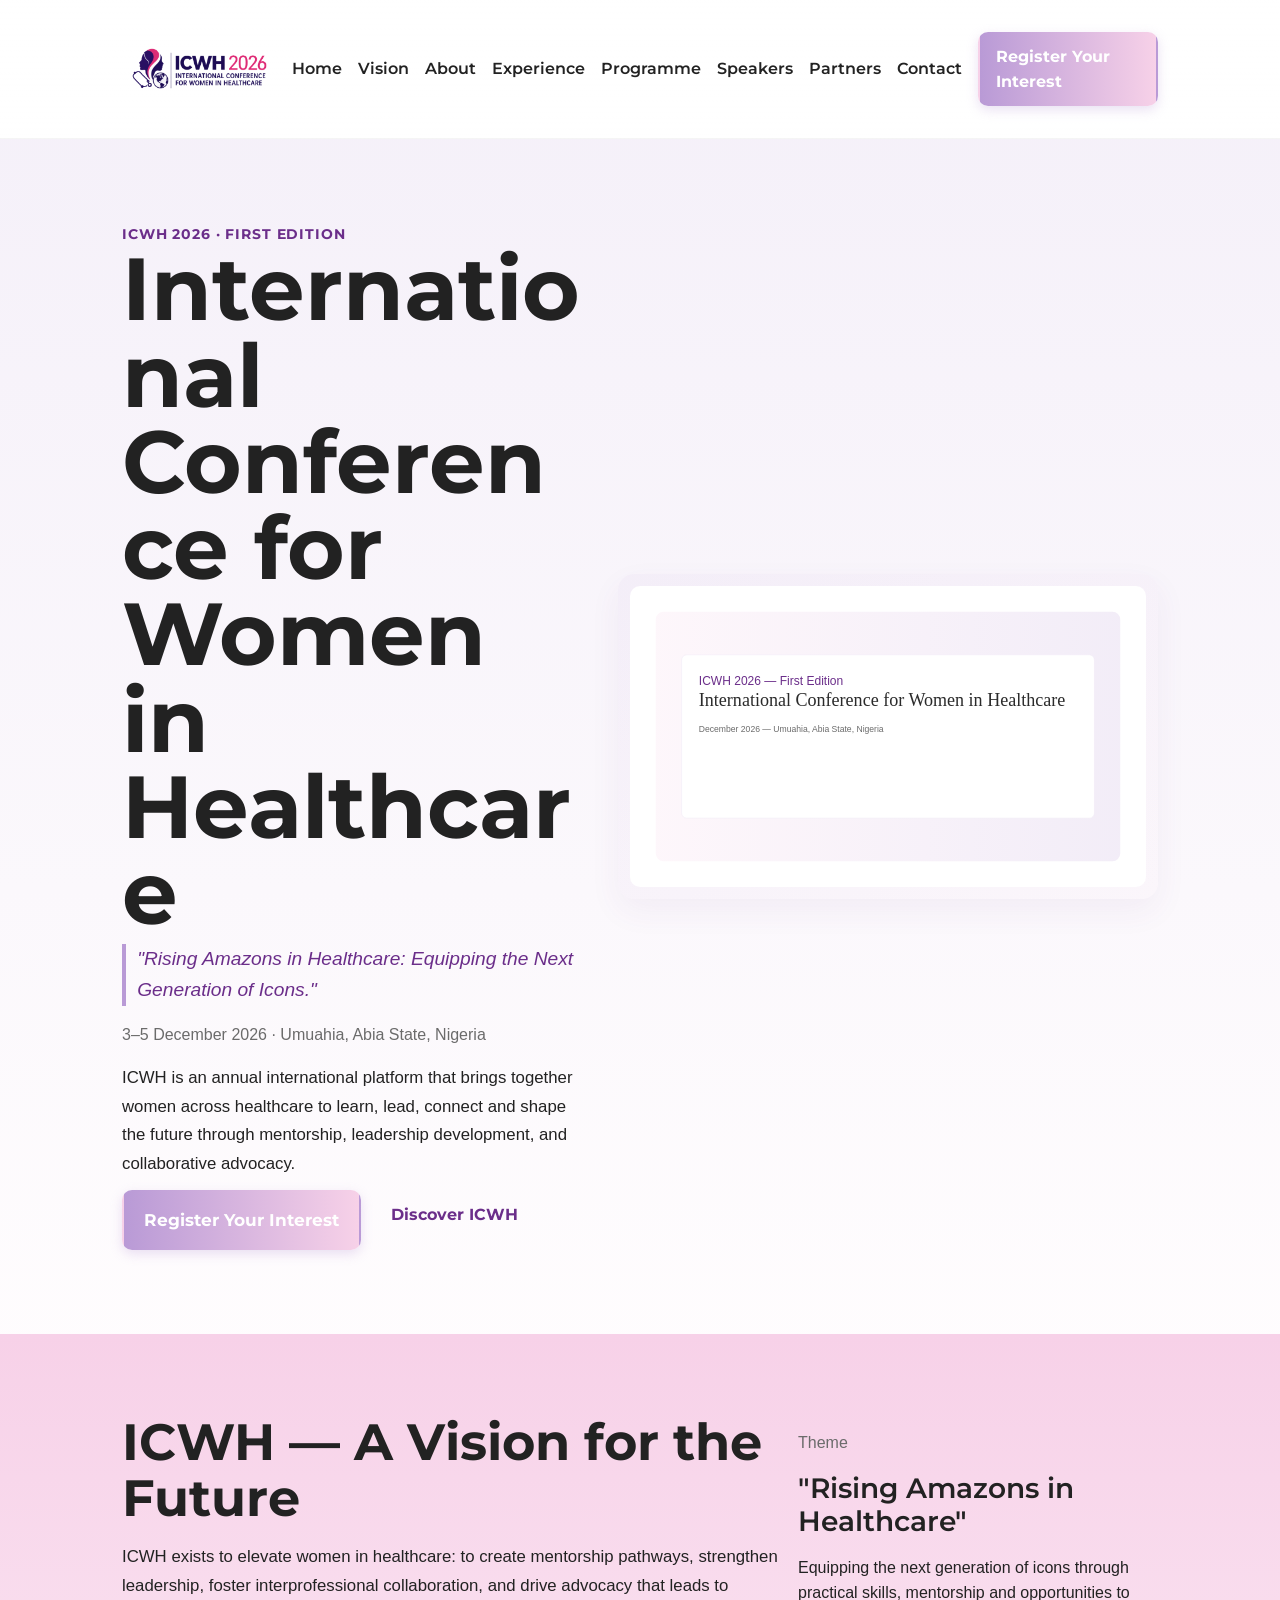
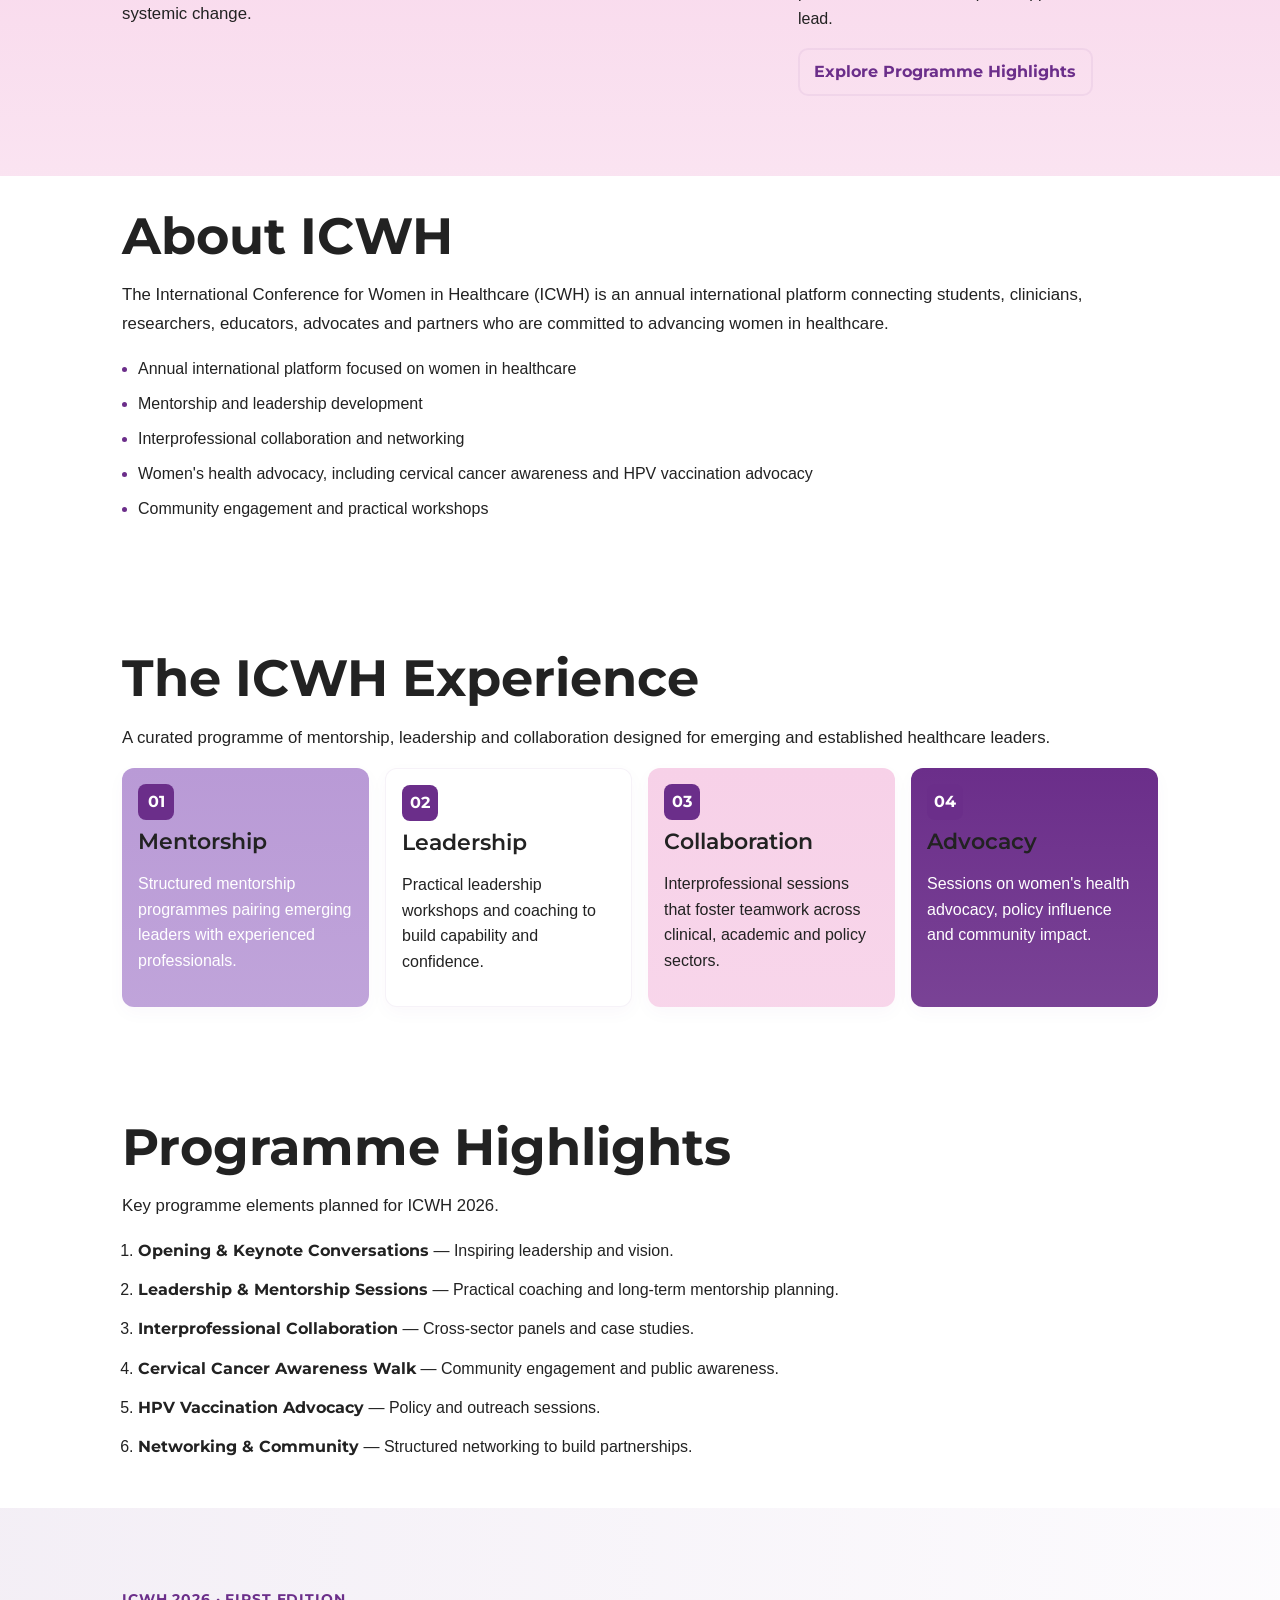
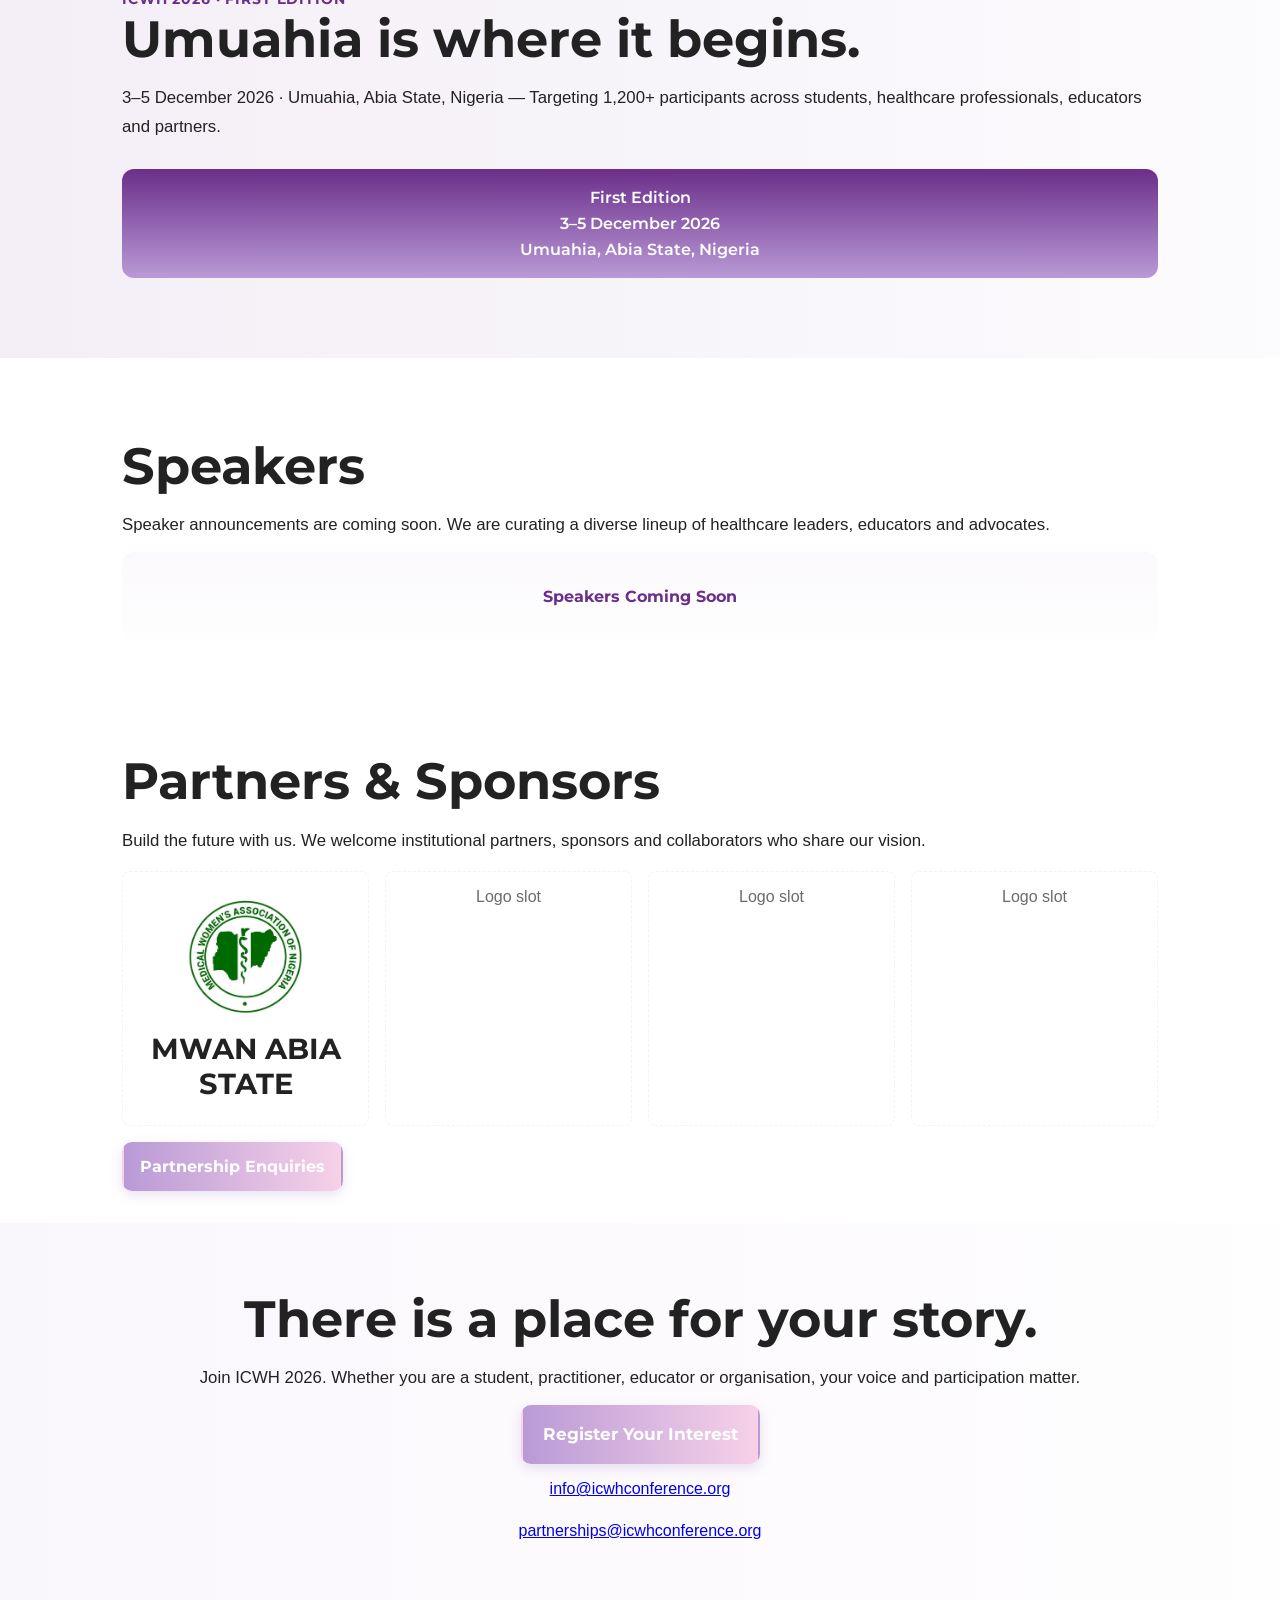
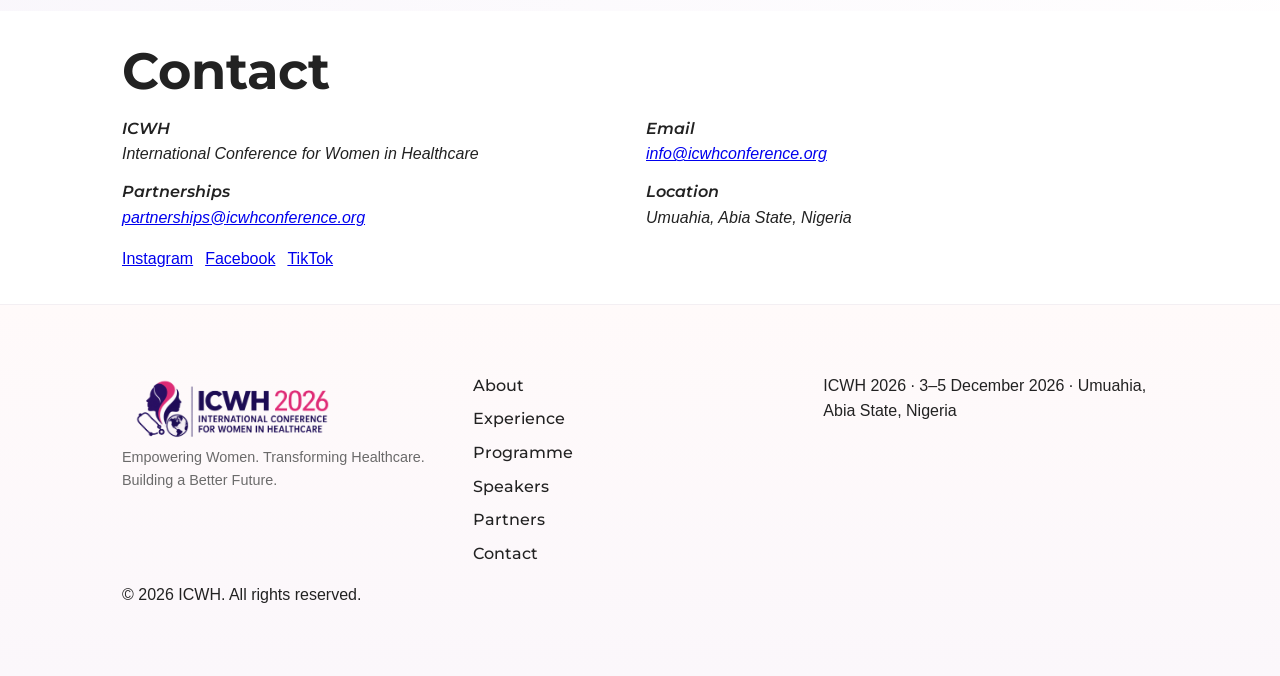
<file: index.html>
<!doctype html>
<html lang="en">
<head>
  <meta charset="utf-8" />
  <title>ICWH — International Conference for Women in Healthcare</title>
  <meta name="description" content="International Conference for Women in Healthcare — ICWH 2026: Rising Amazons in Healthcare. 3–5 December 2026 · Umuahia, Abia State, Nigeria. Registration and more." />
  <meta name="viewport" content="width=device-width,initial-scale=1" />
  <meta name="theme-color" content="#B99AD6" />

  <!-- Open Graph -->
  <meta property="og:title" content="ICWH — International Conference for Women in Healthcare" />
  <meta property="og:description" content="ICWH — Rising Amazons in Healthcare: Equipping the Next Generation of Icons. ICWH 2026 — First Edition, 3–5 December 2026, Umuahia, Nigeria." />
  <meta property="og:url" content="https://icwhconference.org/" />
  <meta property="og:type" content="website" />
  <meta property="og:image" content="/assets/images/og-placeholder.svg" />

  <link rel="icon" href="/assets/icons/favicon.svg" />
  <link href="https://fonts.googleapis.com/css2?family=Montserrat:wght@400;500;600;700;800&display=swap" rel="stylesheet">
  <link rel="stylesheet" href="/style.css">
</head>
<body>
  <header class="site-header">
    <nav class="nav container" aria-label="Main navigation">
      <a class="brand" href="/" aria-label="ICWH home">
        <img
          class="icwh-logo"
          src="/assets/images/ICWH Logo.png"
          alt="ICWH 2026 — International Conference for Women in Healthcare"
        />
      </a>

      <button class="nav-toggle" aria-controls="primary-navigation" aria-expanded="false" aria-label="Open menu">
        <span class="hamburger" aria-hidden="true"></span>
      </button>

      <ul id="primary-navigation" class="nav-links" role="menubar">
        <li><a href="/#home" role="menuitem">Home</a></li>
        <li><a href="/#vision" role="menuitem">Vision</a></li>
        <li><a href="/#about" role="menuitem">About</a></li>
        <li><a href="/#experience" role="menuitem">Experience</a></li>
        <li><a href="/#programme" role="menuitem">Programme</a></li>
        <li><a href="/#speakers" role="menuitem">Speakers</a></li>
        <li><a href="/#partners" role="menuitem">Partners</a></li>
        <li><a href="/#contact" role="menuitem">Contact</a></li>
      </ul>

      <div class="nav-actions">
        <a class="btn primary" href="mailto:info@icwhconference.org">Register Your Interest</a>
      </div>
    </nav>
  </header>

  <main>
    <!-- HERO -->
    <section id="home" class="hero" aria-labelledby="hero-heading">
      <div class="container hero-grid">
        <div class="hero-text">
          <p class="eyebrow">ICWH 2026 · FIRST EDITION</p>
          <h1 id="hero-heading">International Conference for Women in Healthcare</h1>

          <p class="theme-quote">"Rising Amazons in Healthcare: Equipping the Next Generation of Icons."</p>

          <div class="hero-meta" aria-hidden="false">
            <span class="date">3–5 December 2026</span>
            <span class="sep">·</span>
            <span class="location">Umuahia, Abia State, Nigeria</span>
          </div>

          <p class="lead">ICWH is an annual international platform that brings together women across healthcare to learn, lead, connect and shape the future through mentorship, leadership development, and collaborative advocacy.</p>

          <div class="hero-ctas">
            <a class="btn primary large" href="mailto:info@icwhconference.org">Register Your Interest</a>
            <a class="btn secondary" href="#about">Discover ICWH</a>
          </div>
        </div>

        <div class="hero-visual" aria-hidden="true">
          <div class="visual-card">
            <svg class="hero-deco" width="640" height="420" viewBox="0 0 640 420" fill="none" xmlns="http://www.w3.org/2000/svg" aria-hidden="true">
              <defs>
                <linearGradient id="g1" x1="0" x2="1">
                  <stop offset="0" stop-color="#F7D1E8"/>
                  <stop offset="1" stop-color="#B99AD6"/>
                </linearGradient>
              </defs>
              <rect x="0" y="0" width="640" height="420" rx="18" fill="url(#g1)" />
            </svg>
            <img src="/assets/images/hero-placeholder.svg" alt="Decorative conference visual" />
          </div>
        </div>
      </div>
    </section>

    <!-- VISION -->
    <section id="vision" class="section vision">
      <div class="container">
        <div class="vision-grid">
          <div class="vision-body">
            <h2 class="section-title">ICWH — A Vision for the Future</h2>
            <p class="lead">ICWH exists to elevate women in healthcare: to create mentorship pathways, strengthen leadership, foster interprofessional collaboration, and drive advocacy that leads to systemic change.</p>
          </div>

          <div class="vision-cta">
            <p class="muted">Theme</p>
            <h3>"Rising Amazons in Healthcare"</h3>
            <p>Equipping the next generation of icons through practical skills, mentorship and opportunities to lead.</p>
            <a class="btn ghost" href="#programme">Explore Programme Highlights</a>
          </div>
        </div>
      </div>
    </section>

    <!-- ABOUT -->
    <section id="about" class="section container">
      <h2 class="section-title">About ICWH</h2>
      <p class="lead">The International Conference for Women in Healthcare (ICWH) is an annual international platform connecting students, clinicians, researchers, educators, advocates and partners who are committed to advancing women in healthcare.</p>

      <ul class="about-list">
        <li>Annual international platform focused on women in healthcare</li>
        <li>Mentorship and leadership development</li>
        <li>Interprofessional collaboration and networking</li>
        <li>Women's health advocacy, including cervical cancer awareness and HPV vaccination advocacy</li>
        <li>Community engagement and practical workshops</li>
      </ul>
    </section>

    <!-- EXPERIENCE CARDS -->
    <section id="experience" class="section pale">
      <div class="container">
        <h2 class="section-title">The ICWH Experience</h2>
        <p class="lead">A curated programme of mentorship, leadership and collaboration designed for emerging and established healthcare leaders.</p>

        <div class="experience-cards">
          <article class="feature card lilac">
            <div class="card-index">01</div>
            <h3>Mentorship</h3>
            <p>Structured mentorship programmes pairing emerging leaders with experienced professionals.</p>
          </article>

          <article class="feature card white">
            <div class="card-index">02</div>
            <h3>Leadership</h3>
            <p>Practical leadership workshops and coaching to build capability and confidence.</p>
          </article>

          <article class="feature card pink">
            <div class="card-index">03</div>
            <h3>Collaboration</h3>
            <p>Interprofessional sessions that foster teamwork across clinical, academic and policy sectors.</p>
          </article>

          <article class="feature card purple">
            <div class="card-index">04</div>
            <h3>Advocacy</h3>
            <p>Sessions on women's health advocacy, policy influence and community impact.</p>
          </article>
        </div>
      </div>
    </section>

    <!-- PROGRAMME HIGHLIGHTS -->
    <section id="programme" class="section container">
      <h2 class="section-title">Programme Highlights</h2>
      <p class="lead">Key programme elements planned for ICWH 2026.</p>

      <ol class="programme-list">
        <li><strong>Opening & Keynote Conversations</strong> — Inspiring leadership and vision.</li>
        <li><strong>Leadership & Mentorship Sessions</strong> — Practical coaching and long-term mentorship planning.</li>
        <li><strong>Interprofessional Collaboration</strong> — Cross-sector panels and case studies.</li>
        <li><strong>Cervical Cancer Awareness Walk</strong> — Community engagement and public awareness.</li>
        <li><strong>HPV Vaccination Advocacy</strong> — Policy and outreach sessions.</li>
        <li><strong>Networking & Community</strong> — Structured networking to build partnerships.</li>
      </ol>
    </section>

    <!-- FEATURED EDITION -->
    <section id="edition" class="section edition">
      <div class="container edition-grid">
        <div class="edition-body">
          <p class="eyebrow">ICWH 2026 · FIRST EDITION</p>
          <h2>Umuahia is where it begins.</h2>
          <p class="lead">
            3–5 December 2026 · Umuahia, Abia State, Nigeria — Targeting 1,200+ participants across students, healthcare professionals, educators and partners.
          </p>
        </div>

        <div class="edition-visual" aria-hidden="true">
          <div class="edition-card">
            <div class="tag">First Edition</div>
            <div class="meta">3–5 December 2026</div>
            <div class="meta">Umuahia, Abia State, Nigeria</div>
          </div>
        </div>
      </div>
    </section>

    <!-- SPEAKERS -->
    <section id="speakers" class="section pale">
      <div class="container">
        <h2 class="section-title">Speakers</h2>
        <p class="lead">Speaker announcements are coming soon. We are curating a diverse lineup of healthcare leaders, educators and advocates.</p>

        <div class="speakers-coming">
          <div class="speaker-placeholder">Speakers Coming Soon</div>
        </div>
      </div>
    </section>

    <!-- PARTNERS -->
    <section id="partners" class="section container">
      <h2 class="section-title">Partners & Sponsors</h2>
      <p class="lead">Build the future with us. We welcome institutional partners, sponsors and collaborators who share our vision.</p>

      <div class="partners-grid" aria-hidden="false">
        <div class="partner-slot">
          <a href="https://www.mwan.org/abia/" target="_blank" rel="noopener noreferrer" class="partner-logo">
            <img src="/assets/images/MWAN Logo.jpg" alt="MWAN Abia State logo" />
          </a>
          <p class="partner-name">MWAN Abia State</p>
        </div>
        <div class="logo-slot">Logo slot</div>
        <div class="logo-slot">Logo slot</div>
        <div class="logo-slot">Logo slot</div>
      </div>

      <div class="partner-cta">
        <a class="btn primary" href="mailto:partnerships@icwhconference.org">Partnership Enquiries</a>
      </div>
    </section>

    <!-- REGISTRATION CTA -->
    <section id="register" class="section registration">
      <div class="container registration-inner">
        <h2 class="section-title">There is a place for your story.</h2>
        <p class="lead">Join ICWH 2026. Whether you are a student, practitioner, educator or organisation, your voice and participation matter.</p>
        <a class="btn primary large" href="mailto:info@icwhconference.org?subject=ICWH%202026%20Registration%20Interest">Register Your Interest</a>

        <div class="contacts">
          <a href="mailto:info@icwhconference.org">info@icwhconference.org</a>
          <a href="mailto:partnerships@icwhconference.org">partnerships@icwhconference.org</a>
        </div>
      </div>
    </section>

    <!-- CONTACT -->
    <section id="contact" class="section container">
      <h2 class="section-title">Contact</h2>
      <address class="contact-grid">
        <div>
          <strong>ICWH</strong>
          <div>International Conference for Women in Healthcare</div>
        </div>

        <div>
          <strong>Email</strong>
          <div><a href="mailto:info@icwhconference.org">info@icwhconference.org</a></div>
        </div>

        <div>
          <strong>Partnerships</strong>
          <div><a href="mailto:partnerships@icwhconference.org">partnerships@icwhconference.org</a></div>
        </div>

        <div>
          <strong>Location</strong>
          <div>Umuahia, Abia State, Nigeria</div>
        </div>
      </address>

      <div class="socials">
        <a href="https://www.instagram.com/icwhconference/" target="_blank" rel="noopener noreferrer" aria-label="ICWH on Instagram">Instagram</a>
        <a href="https://www.facebook.com/share/18quudMGqV/" target="_blank" rel="noopener noreferrer" aria-label="ICWH on Facebook">Facebook</a>
        <a href="https://www.tiktok.com/@iwch2026" target="_blank" rel="noopener noreferrer" aria-label="ICWH on TikTok">TikTok</a>
      </div>
    </section>
  </main>

  <footer class="site-footer">
    <div class="container footer-grid">
      <div class="footer-brand">
        <img
          class="icwh-logo footer-logo"
          src="/assets/images/ICWH Logo.png"
          alt="ICWH 2026 — International Conference for Women in Healthcare"
        />
        <div>
          <div class="tagline">
            Empowering Women. Transforming Healthcare. Building a Better Future.
          </div>
        </div>
      </div>

      <nav class="footer-nav" aria-label="Footer">
        <a href="/#about">About</a>
        <a href="/#experience">Experience</a>
        <a href="/#programme">Programme</a>
        <a href="/#speakers">Speakers</a>
        <a href="/#partners">Partners</a>
        <a href="/#contact">Contact</a>
      </nav>

      <div class="edition-note">
        ICWH 2026 · 3–5 December 2026 · Umuahia, Abia State, Nigeria
      </div>

      <div class="copyright">
        © 2026 ICWH. All rights reserved.
      </div>
    </div>
  </footer>

  <script src="/script.js"></script>
</body>
</html>
</file>
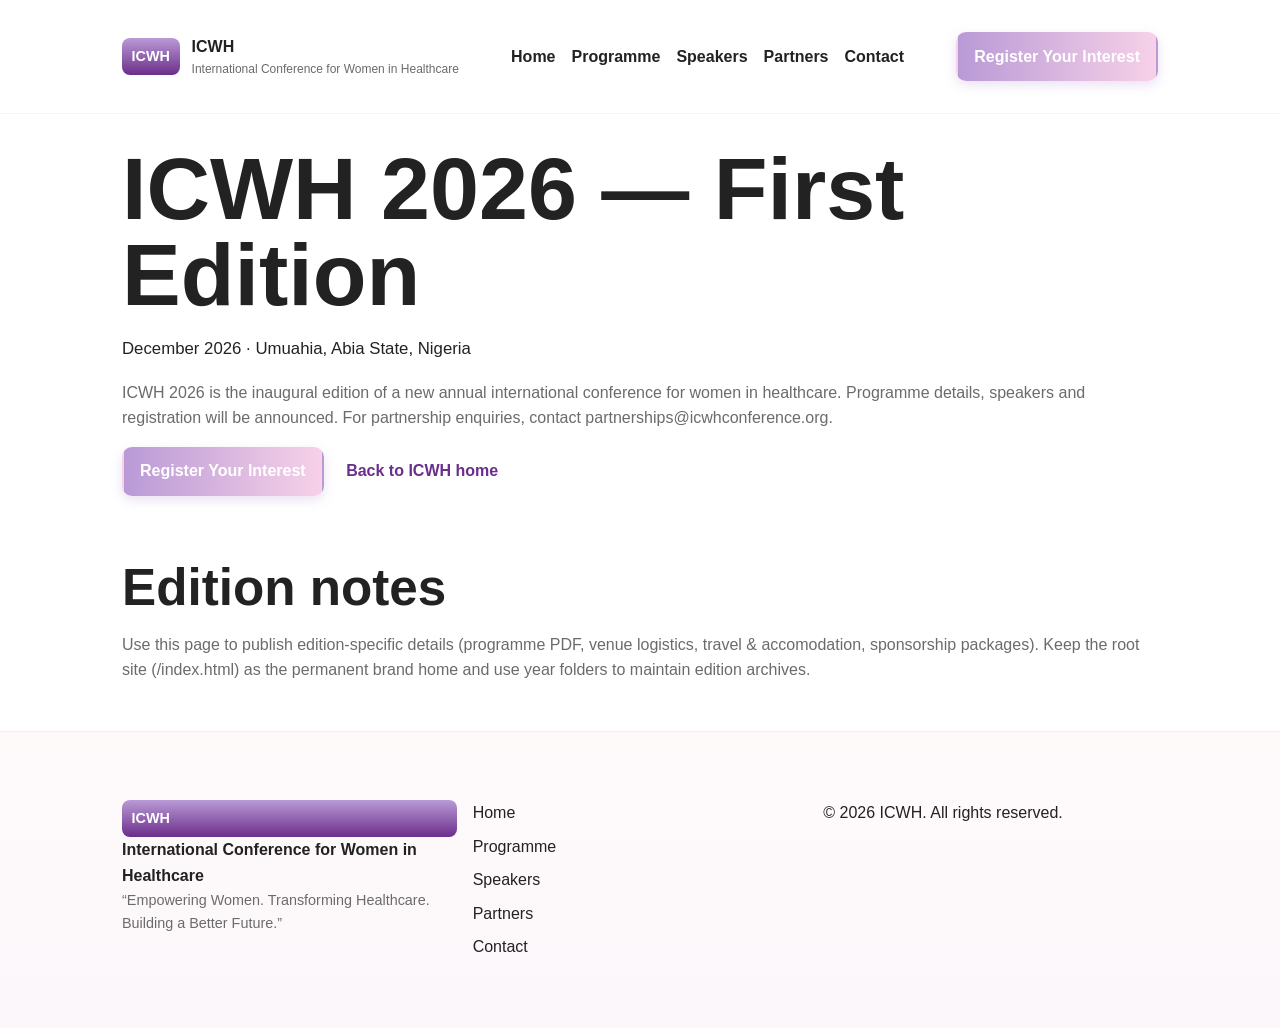
<file: 2026/index.html>
<!doctype html>
<html lang="en">
<head>
  <meta charset="utf-8" />
  <title>ICWH 2026 — First Edition | ICWH</title>
  <meta name="description" content="ICWH 2026 — First Edition. December 2026 — Umuahia, Abia State, Nigeria. Details and programme coming soon." />
  <meta name="viewport" content="width=device-width,initial-scale=1" />
  <link rel="icon" href="/assets/icons/favicon.svg" />
  <link href="https://fonts.googleapis.com/css2?family=DM+Sans:wght@300;400;700&family=Playfair+Display:wght@400;700&display=swap" rel="stylesheet">
  <link rel="stylesheet" href="../style.css">
</head>
<body>
  <header class="site-header">
    <nav class="nav container" aria-label="Edition navigation">
      <a class="brand" href="/" aria-label="ICWH home">
        <div class="logo-mark" aria-hidden="true">ICWH</div>
        <div class="brand-text">
          <span class="brand-title">ICWH</span>
          <span class="brand-sub">International Conference for Women in Healthcare</span>
        </div>
      </a>

      <button class="nav-toggle" aria-controls="primary-navigation" aria-expanded="false" aria-label="Open menu">
        <span class="hamburger"></span>
      </button>

      <ul id="primary-navigation" class="nav-links" role="menubar">
        <li><a href="/">Home</a></li>
        <li><a href="/">Programme</a></li>
        <li><a href="/">Speakers</a></li>
        <li><a href="/">Partners</a></li>
        <li><a href="/">Contact</a></li>
      </ul>

      <div class="nav-actions">
        <a class="btn primary" href="mailto:info@icwhconference.org">Register Your Interest</a>
      </div>
    </nav>
  </header>

  <main>
    <section class="section container">
      <h1>ICWH 2026 — First Edition</h1>
      <p class="lead">December 2026 &middot; Umuahia, Abia State, Nigeria</p>

      <p class="muted">ICWH 2026 is the inaugural edition of a new annual international conference for women in healthcare. Programme details, speakers and registration will be announced. For partnership enquiries, contact partnerships@icwhconference.org.</p>

      <div class="edition-ctas">
        <a class="btn primary" href="mailto:info@icwhconference.org">Register Your Interest</a>
        <a class="btn secondary" href="/">Back to ICWH home</a>
      </div>
    </section>

    <section class="section container">
      <h2>Edition notes</h2>
      <p class="muted">Use this page to publish edition-specific details (programme PDF, venue logistics, travel & accomodation, sponsorship packages). Keep the root site (/index.html) as the permanent brand home and use year folders to maintain edition archives.</p>
    </section>
  </main>

  <footer class="site-footer">
    <div class="container footer-grid">
      <div class="footer-brand">
        <div class="logo-mark" aria-hidden="true">ICWH</div>
        <div>
          <strong>International Conference for Women in Healthcare</strong>
          <div class="tagline">“Empowering Women. Transforming Healthcare. Building a Better Future.”</div>
        </div>
      </div>

      <nav class="footer-nav" aria-label="Footer">
        <a href="/">Home</a>
        <a href="/">Programme</a>
        <a href="/">Speakers</a>
        <a href="/">Partners</a>
        <a href="/">Contact</a>
      </nav>

      <div class="copyright">© 2026 ICWH. All rights reserved.</div>
    </div>
  </footer>

  <script src="../script.js"></script>
</body>
</html>
</file>
<file: style.css>
/* ICWH Typography System — Montserrat (primary) + Arial (secondary) */

/* Mobile-first safety baseline and brand variables */
html{
  width:100%;
  overflow-x:hidden;
}
body{
  width:100%;
  margin:0;
  overflow-x:hidden;
  -webkit-font-smoothing:antialiased;
}
*, *::before, *::after{
  box-sizing:border-box;
}
img, svg, video, iframe{max-width:100%;height:auto;display:block}

:root{
  /* Typography */
  --font-primary: "Montserrat", Arial, sans-serif;
  --font-secondary: Arial, sans-serif;
  
  /* Colors */
  --color-lilac:#B99AD6;   /* Primary */
  --color-pink:#F7D1E8;    /* Supporting */
  --color-purple:#6B2E8A;  /* Accent */
  --white:#FFFFFF;
  --ink:#222;
  --muted:#6b6b6b;

  --radius:12px;
  --container:1100px;
}

html{scroll-behavior:smooth}
body{
  font-family: var(--font-secondary);
  color:var(--ink);
  background:var(--white);
  line-height:1.6;
}

/* Headings, navigation, buttons, stats use primary font */
h1,
h2,
h3,
h4,
h5,
h6,
nav,
button,
.btn,
.stat-number,
.eyebrow,
.label,
.card-index {
  font-family: var(--font-primary);
}

/* Container - never wider than viewport */
.container{width:100%;max-width:var(--container);margin-inline:auto;padding-inline:1rem}
.section{padding:3rem 0;scroll-margin-top:80px}

/* Accessibility: focus styles */
:focus-visible{outline:2px solid var(--color-purple);outline-offset:3px}

/* Header */
.site-header{position:sticky;top:0;z-index:40;background:linear-gradient(180deg, rgba(255,255,255,0.95), rgba(255,255,255,0.85));backdrop-filter:blur(6px);border-bottom:1px solid rgba(0,0,0,0.04)}
.nav{display:flex;align-items:center;gap:1rem;justify-content:space-between;padding:0.6rem 0}
.brand{display:flex;align-items:center;gap:0.75rem;text-decoration:none;color:inherit}
.logo-mark{
  background:linear-gradient(180deg,var(--color-lilac),var(--color-purple));
  color:var(--white);
  padding:0.45rem 0.6rem;
  border-radius:8px;
  font-weight:700;
  font-family: var(--font-primary);
  font-size:0.9rem;
}
.brand-title{
  display:block;
  font-weight:700;
  font-family: var(--font-primary);
}
.brand-sub{
  display:block;
  font-size:0.75rem;
  color:var(--muted);
  font-family: var(--font-secondary);
}

/* Mobile menu - ensure full-width and no overflow */
.nav-links {
  display: flex;
  align-items: center;
  gap: 1.25rem;
  list-style: none;
  margin: 0;
  padding: 0;
}

.nav-links a {
  color: var(--ink);
  text-decoration: none;
  font-weight: 600;
  font-family: var(--font-primary);
  padding: 0.5rem 0;
}

/* Mobile navigation */
@media (max-width: 719px) {
  .nav-links {
    position: fixed;
    top: 64px;
    left: 0;
    right: 0;
    width: 100%;
    height: calc(100dvh - 64px);
    display: flex;
    flex-direction: column;
    align-items: stretch;
    gap: 0.75rem;
    margin: 0;
    padding: 1.5rem 1rem;
    background: var(--white);
    overflow-y: auto;
    overflow-x: hidden;
    transform: translateY(-110%);
    visibility: hidden;
    opacity: 0;
    transition:
      transform 0.25s ease,
      opacity 0.2s ease,
      visibility 0.25s ease;
    z-index: 100;
  }

  html.nav-open .nav-links {
    transform: translateY(0);
    visibility: visible;
    opacity: 1;
  }

  .nav-links a{
    color:var(--ink);
    text-decoration:none;
    padding:0.6rem 0;
    font-weight:600;
    font-family: var(--font-primary);
  }

  .nav-actions{display:none}

  .nav-toggle {
    background: none;
    border: 0;
    padding: 0.5rem;
    display: flex;
    align-items: center;
    justify-content: center;
    cursor: pointer;
    width: 44px;
    height: 44px;
    flex-shrink: 0;
    z-index: 1000;
  }

  .hamburger{width:22px;height:3px;background:var(--ink);display:block;position:relative;border-radius:2px}
  .hamburger::after,.hamburger::before{content:"";position:absolute;left:0;width:22px;height:3px;background:var(--ink);transition:transform .25s ease}
  .hamburger::before{top:-7px}
  .hamburger::after{top:7px}
}

/* HERO */
.hero{
  padding:3.25rem 0;
  background:linear-gradient(180deg, rgba(185,154,214,0.14), rgba(247,209,232,0.06));
  overflow:hidden;
}
.hero-grid{
  display:grid;
  grid-template-columns:1fr;
  gap:1.5rem;
  align-items:center;
}
.eyebrow{
  font-weight:700;
  color:var(--color-purple);
  letter-spacing:0.06em;
  margin:0;
  font-family: var(--font-primary);
  font-size:clamp(0.75rem, 2vw, 0.9rem);
}
h1{
  font-family: var(--font-primary);
  font-size:clamp(2.2rem, 11vw, 5.5rem);
  line-height:0.98;
  margin:0 0 0.5rem;
  color:var(--ink);
  font-weight:700;
  overflow-wrap:anywhere;
}
h2{
  font-family: var(--font-primary);
  font-size:clamp(1.8rem, 6vw, 3.2rem);
  line-height:1.1;
  margin:0 0 1rem;
  color:var(--ink);
  font-weight:700;
}
h3{
  font-family: var(--font-primary);
  font-size:clamp(1.3rem, 4vw, 1.75rem);
  line-height:1.2;
  margin:0 0 0.75rem;
  color:var(--ink);
  font-weight:600;
}
.theme-quote{
  font-style:italic;
  color:var(--color-purple);
  margin:0.5rem 0 1rem;
  border-left:4px solid var(--color-lilac);
  padding-left:0.7rem;
  font-family: var(--font-secondary);
  font-size:clamp(1rem, 2.2vw, 1.2rem);
  line-height:1.6;
}
.hero-meta{
  color:var(--muted);
  margin-bottom:1rem;
  font-family: var(--font-secondary);
}
.lead{
  font-size:clamp(1rem, 1.6vw, 1.05rem);
  color:var(--ink);
  margin-bottom:0.75rem;
  font-family: var(--font-secondary);
  line-height:1.7;
}
.hero-ctas{display:flex;gap:0.75rem;flex-wrap:wrap}

.btn{
  display:inline-block;
  text-decoration:none;
  padding:0.6rem 1rem;
  border-radius:10px;
  font-weight:700;
  font-family: var(--font-primary);
  font-size:clamp(0.9rem, 1.5vw, 1rem);
  transition:all 0.2s ease;
}
.btn.primary{background:linear-gradient(90deg,var(--color-lilac),var(--color-pink));color:var(--white);border:2px solid rgba(0,0,0,0);box-shadow:0 4px 12px rgba(185,154,214,0.3)}
.btn.primary:hover{box-shadow:0 6px 16px rgba(185,154,214,0.4)}
.btn.primary.large{padding:0.9rem 1.25rem;font-size:clamp(0.95rem, 1.8vw, 1.05rem)}
.btn.secondary{background:transparent;color:var(--color-purple);border:2px solid transparent}
.btn.ghost{background:transparent;color:var(--color-purple);border:2px solid rgba(107,46,138,0.06);padding:0.6rem 0.9rem;border-radius:10px}

/* hero visual - make responsive */
.visual-card{
  max-width:100%;
  width:100%;
  border-radius:16px;
  padding:0.75rem;
  box-shadow:0 12px 32px rgba(107,46,138,0.06);
  display:flex;
  align-items:center;
  justify-content:center;
  background:linear-gradient(135deg, rgba(185,154,214,0.08), rgba(247,209,232,0.05));
}
.hero-visual img{width:100%;height:auto;border-radius:10px;object-fit:cover}
.hero-deco{width:100%;height:auto;display:block}

/* VISION */
.vision{background:linear-gradient(180deg, var(--color-pink), rgba(247,209,232,0.6));color:var(--ink)}
.vision-grid{display:grid;grid-template-columns:1fr;gap:1rem}
.vision-cta .ghost{background:transparent}

/* ABOUT */
.about-list{
  margin-top:1rem;
  display:grid;
  gap:0.5rem;
  padding-left:1rem;
  font-family: var(--font-secondary);
  line-height:1.7;
}
.about-list li::marker{color:var(--color-purple)}

/* EXPERIENCE CARDS */
.experience-cards{display:grid;grid-template-columns:1fr;gap:1rem;margin-top:1rem}
.card{
  border-radius:12px;
  padding:1rem;
  color:var(--ink);
  box-shadow:0 6px 18px rgba(107,46,138,0.03);
}
.card h3 {
  font-family: var(--font-primary);
  font-weight:600;
  font-size:clamp(1.1rem, 3vw, 1.4rem);
}
.card p {
  font-family: var(--font-secondary);
  line-height:1.6;
}
.card .card-index{
  font-weight:700;
  color:var(--white);
  background:var(--color-purple);
  display:inline-flex;
  align-items:center;
  justify-content:center;
  width:36px;
  height:36px;
  border-radius:8px;
  margin-bottom:0.5rem;
  font-family: var(--font-primary);
}
.card.lilac{background:linear-gradient(180deg,var(--color-lilac),rgba(185,154,214,0.9));color:var(--white)}
.card.pink{background:linear-gradient(180deg,var(--color-pink),rgba(247,209,232,0.9));color:var(--ink)}
.card.purple{background:linear-gradient(180deg,var(--color-purple),rgba(107,46,138,0.9));color:var(--white)}
.card.white{background:var(--white);border:1px solid rgba(107,46,138,0.06)}

/* Programme */
.programme-list{
  margin-top:1rem;
  display:grid;
  gap:0.75rem;
  padding-left:1rem;
  font-family: var(--font-secondary);
  line-height:1.7;
}
.programme-list strong {
  font-family: var(--font-primary);
}

/* Edition */
.edition{background:linear-gradient(90deg, rgba(107,46,138,0.08), rgba(185,154,214,0.04));padding:3rem 0}
.edition-grid{display:grid;grid-template-columns:1fr;gap:1rem;align-items:center}
.edition-body h2 {
  font-family: var(--font-primary);
  font-weight:700;
}
.edition-card{
  background:linear-gradient(180deg,var(--color-purple),var(--color-lilac));
  color:var(--white);
  padding:1rem;
  border-radius:12px;
  text-align:center;
  font-family: var(--font-primary);
  font-weight:600;
}

/* Speakers */
.speakers-coming{
  display:flex;
  align-items:center;
  justify-content:center;
  padding:2rem;
  border-radius:12px;
  background:linear-gradient(180deg, rgba(185,154,214,0.06), rgba(247,209,232,0.02));
  width:100%;
}
.speaker-placeholder{
  font-weight:700;
  color:var(--color-purple);
  font-family: var(--font-primary);
}

/* Partners - mobile single column by default */
.partners-grid{display:grid;grid-template-columns:1fr;gap:1rem;margin-top:1rem}
.logo-slot{
  background:var(--white);
  border:1px dashed rgba(107,46,138,0.06);
  padding:0.75rem;
  border-radius:8px;
  text-align:center;
  color:var(--muted);
  font-family: var(--font-secondary);
}
.partner-slot{
  background:var(--white);
  border:1px dashed rgba(107,46,138,0.06);
  padding:1.5rem 0.75rem;
  border-radius:8px;
  text-align:center;
  display:flex;
  flex-direction:column;
  align-items:center;
  justify-content:center;
  min-height:200px;
}
.partner-logo{
  display:flex;
  align-items:center;
  justify-content:center;
  width:100%;
  height:120px;
}
.partner-logo img{
  max-width:95%;
  max-height:120px;
  width:auto;
  height:auto;
  object-fit:contain;
}
.partner-name{
  font-family:var(--font-primary);
  font-weight:700;
  color:var(--ink);
  margin:1rem 0 0 0;
  font-size:1.8rem;
  text-transform:uppercase;
  line-height:1.2;
}
.partner-cta{margin-top:1rem}

/* Registration */
.registration{background:linear-gradient(90deg, rgba(185,154,214,0.08), rgba(247,209,232,0.03));padding:2.25rem 0}
.registration-inner{text-align:center}
.registration .contacts{
  display:flex;
  gap:1rem;
  flex-direction:column;
  align-items:center;
  margin-top:0.75rem;
  font-family: var(--font-secondary);
}

/* Contact */
.contact-grid{
  display:grid;
  grid-template-columns:1fr;
  gap:0.75rem;
  padding:0;
  margin:0;
  font-family: var(--font-secondary);
}
.contact-grid strong {
  font-family: var(--font-primary);
  font-weight:600;
}
.socials{margin-top:1rem;display:flex;gap:0.75rem;flex-wrap:wrap}

/* Footer */
.site-footer{background:linear-gradient(180deg,#fffafa,#fbf7fb);padding:2.25rem 0;border-top:1px solid rgba(0,0,0,0.03)}
.footer-grid{display:grid;grid-template-columns:1fr;gap:1rem;align-items:center}
.footer-brand strong {
  font-family: var(--font-primary);
  font-weight:600;
}
.footer-brand .tagline {
  font-family: var(--font-secondary);
  color:var(--muted);
  font-size:0.9rem;
  line-height:1.6;
}
.footer-nav{
  display:flex;
  flex-direction:column;
  gap:0.5rem;
}
.footer-nav a {
  font-family: var(--font-primary);
  text-decoration:none;
  color:var(--ink);
  font-weight:500;
}

/* Utilities */
.muted{color:var(--muted); font-family: var(--font-secondary)}
.small{font-size:0.9rem; font-family: var(--font-secondary)}

/* Responsive - desktop breakpoints */
@media(min-width:720px){
  .nav-links{position:static;transform:none;display:flex;flex-direction:row;gap:1rem;padding:0;background:transparent}
  .nav-actions{display:block}
  .nav-toggle{display:none}
  .hero-grid{grid-template-columns:1fr 480px}
  .vision-grid{grid-template-columns:1fr 360px}
  .experience-cards{grid-template-columns:repeat(2,1fr)}
  .partners-grid{grid-template-columns:repeat(4,1fr)}
  .contact-grid{grid-template-columns:repeat(2,1fr)}
  .footer-grid{grid-template-columns:1fr 1fr 1fr;align-items:start}
}

@media(min-width:1120px){
  .container{padding:2rem}
  .hero-grid{grid-template-columns:1fr 540px}
  .experience-cards{grid-template-columns:repeat(4,1fr)}
}

/* Nav open */
.nav-open .nav-links{transform:translateY(0)}
.nav-open .hamburger{background:transparent}
.nav-open .hamburger::before{transform:translateY(7px) rotate(45deg)}
.nav-open .hamburger::after{transform:translateY(-7px) rotate(-45deg)}

/* Mobile safety overrides */
@media (max-width:719px){
  html,body{width:100%;overflow-x:hidden}
  .container{width:100%;padding-left:1rem;padding-right:1rem}
  .hero-grid,.vision-grid,.experience-cards,.edition-grid,.partners-grid,.contact-grid,.footer-grid{grid-template-columns:1fr}
  .hero-visual,.visual-card{width:100%}
  .hero-deco,.hero-visual img{width:100%;height:auto}
  .hero-ctas{flex-direction:column;align-items:stretch}
  .hero-ctas .btn{width:100%;text-align:center}
  .registration .contacts{flex-direction:column;align-items:stretch}
  .nav-links{width:100%}
  h1{overflow-wrap:anywhere}
  h2{overflow-wrap:anywhere}
}

/* ICWH Logo */
.icwh-logo {
  display: block;
  width: 190px;
  max-width: 100%;
  height: auto;
}

.footer-logo {
  width: 220px;
}

@media (max-width: 719px) {
  .icwh-logo {
    width: 150px;
  }

  .footer-logo {
    width: 180px;
  }
}
</file>
